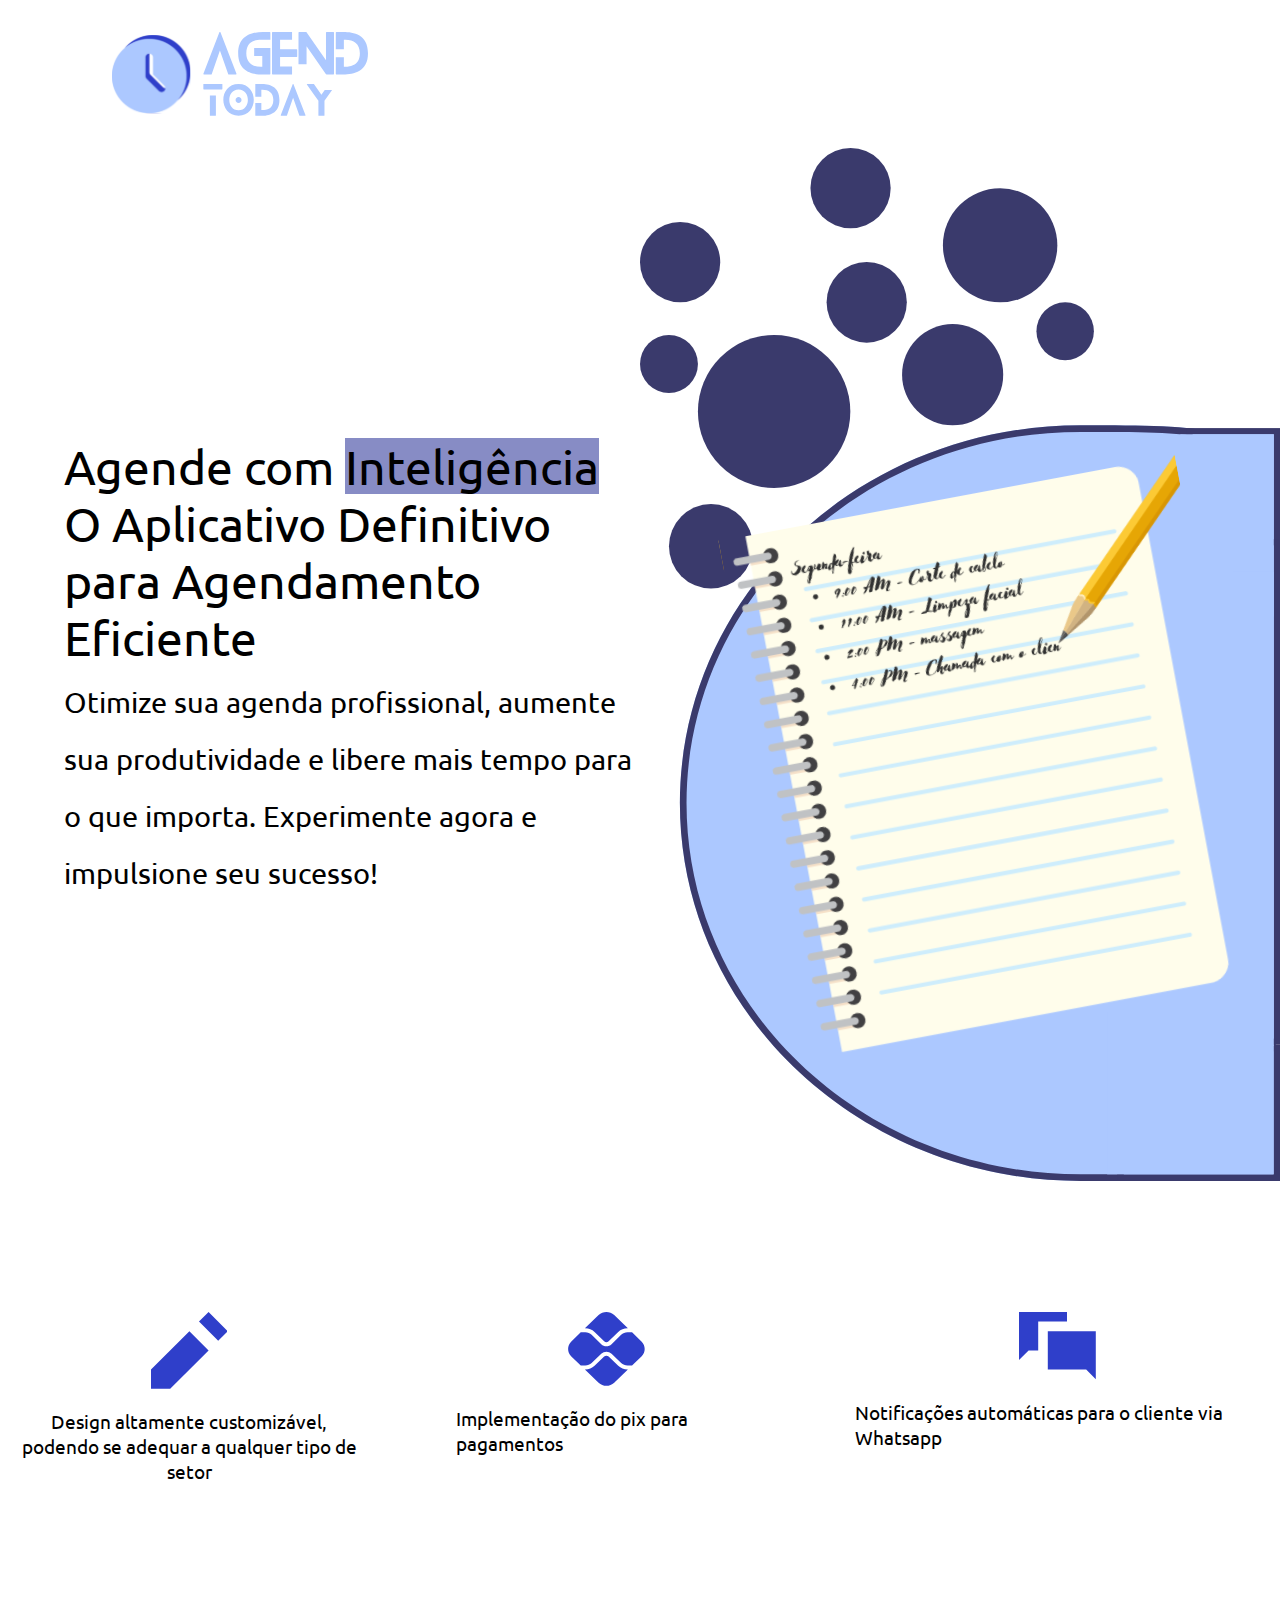
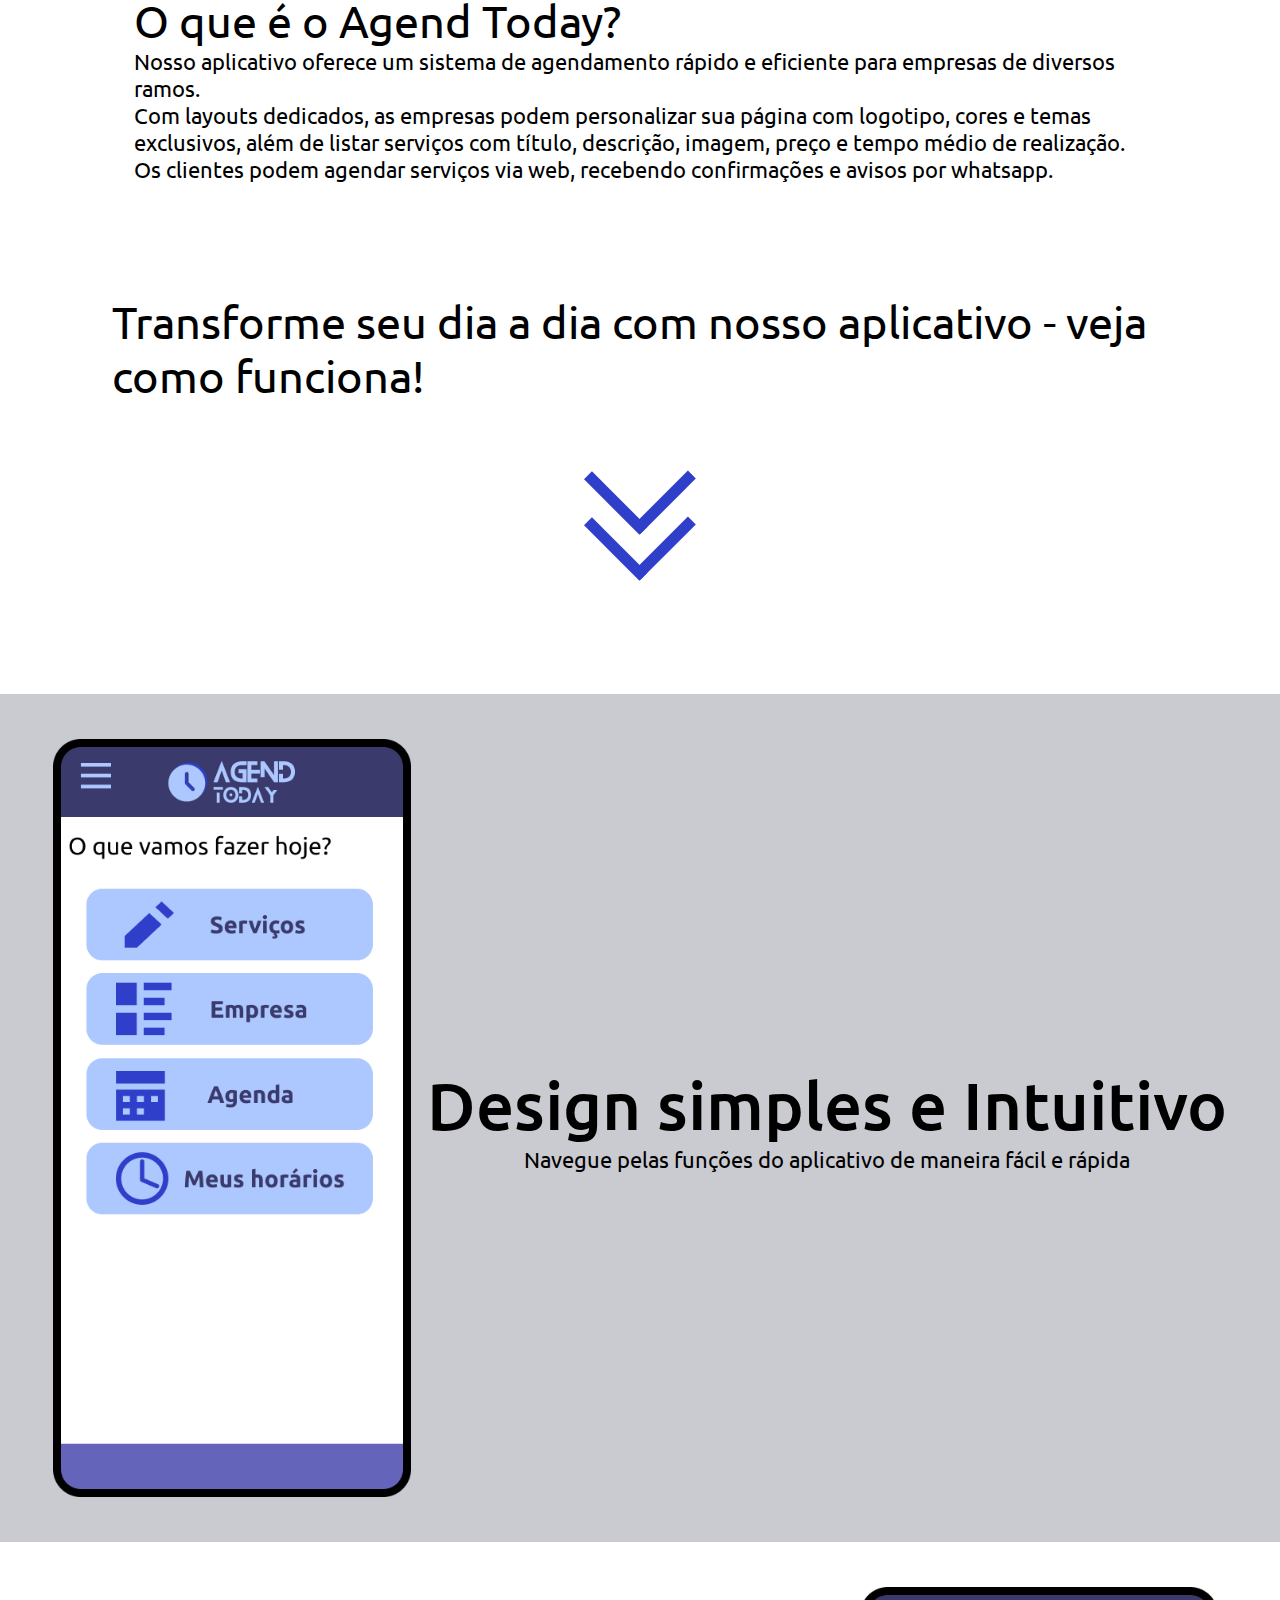
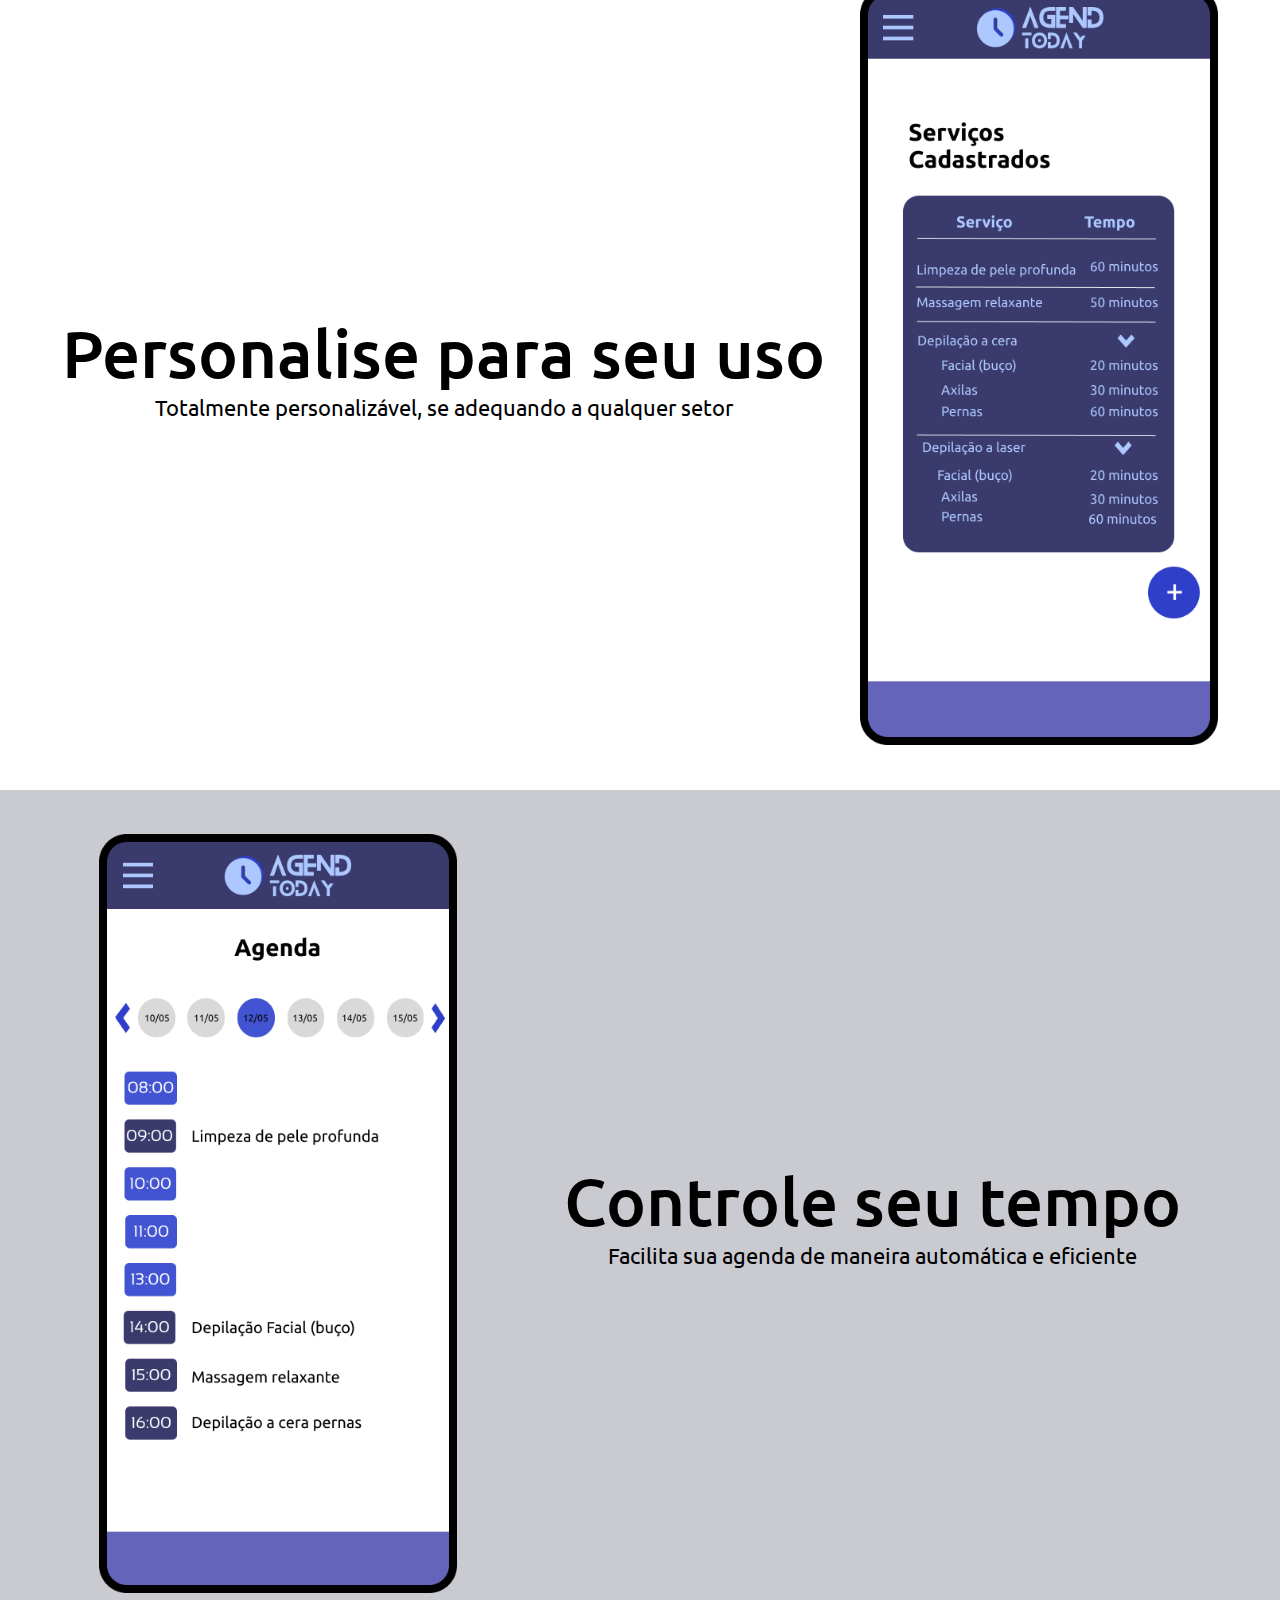
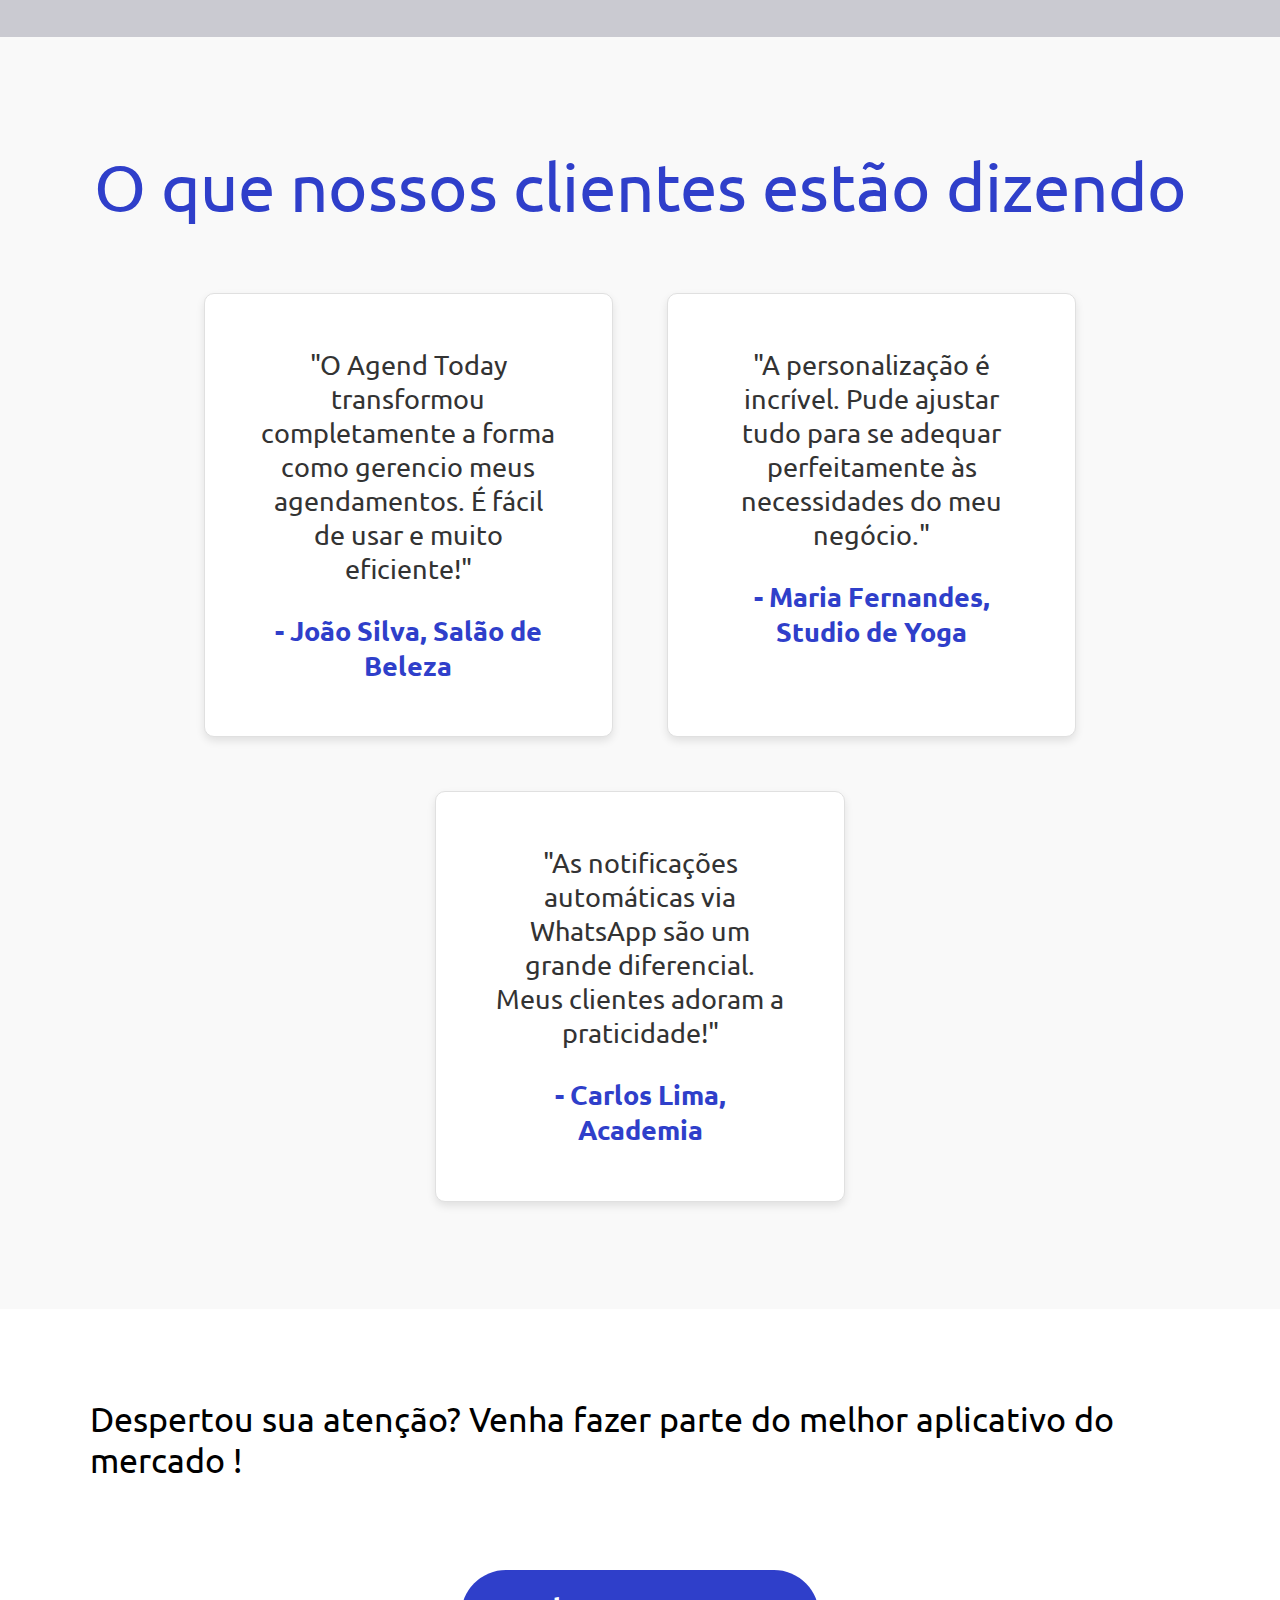
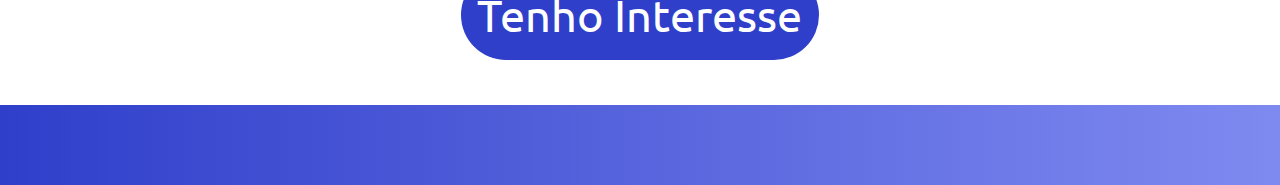
<file: index.html>
<!DOCTYPE html>
<html lang="en">

<head>
    <meta charset="UTF-8">
    <meta name="viewport" content="width=device-width, initial-scale=1.0">
    <title>Agend Today</title>
    <link rel="stylesheet" href="landing_page.css">
    <link rel="preconnect" href="https://fonts.googleapis.com">
    <link rel="preconnect" href="https://fonts.gstatic.com" crossorigin>
    <link
        href="https://fonts.googleapis.com/css2?family=Ubuntu:ital,wght@0,300;0,400;0,500;0,700;1,300;1,400;1,500;1,700&display=swap"
        rel="stylesheet">
    <link rel="icon" href="" type="Imagens/agentdotay.svg">

</head>

<body>
    <header>
        <img src="Imagens/agentdotay.svg" style="width: 16em;" class="logo">
        <nav class="navbar">
            <li>

            </li>
        </nav>
    </header>

        <section class="section1">
            <div class="div1">
                <h1>Agende com <mark>Inteligência</mark> <br>
                    O Aplicativo Definitivo para Agendamento Eficiente <span id="testoum"><br>Otimize sua agenda
                        profissional, aumente sua produtividade e libere mais tempo para o que importa.
                        Experimente agora e impulsione seu sucesso!</span></h1>
            </div>
            <div id="agenda">
                <img src="Imagens/Agendinha-2.svg" class="agendinha">
            </div>
        </section>

    <div class="icones">

        <article class="figuras">
            <svg width="4em" viewBox="0 0 160 160" fill="none" xmlns="http://www.w3.org/2000/svg">
                <path d="M120 0L100 20L140 60L160 40L120 0ZM80 40L0 120V160H40L120 80L80 40Z" fill="#2F3FCA" />
            </svg>
            <p id="testinho"><span >Design altamente customizável,</span><br> podendo se adequar a qualquer tipo de setor</p>
        </article>

        <article class="figuras">
            <svg width="4em" viewBox="0 0 158 152" fill="none" xmlns="http://www.w3.org/2000/svg">
                <path
                    d="M78.9998 0.0112305C73.1915 0.0112305 67.3827 2.1428 62.9627 6.4068L34.74 33.6334H35.5922C42.7889 33.6334 49.5287 36.3154 54.6287 41.2355L74.4067 60.3154C76.9567 62.7207 81.0429 62.7207 83.5929 60.3154L103.371 41.2355C108.471 36.3154 115.211 33.6334 122.407 33.6334H123.26L95.0369 6.4068C90.6169 2.1428 84.8081 0.0112305 78.9998 0.0112305ZM26.24 41.8334L6.86047 60.5289C-1.97953 69.0569 -1.97953 82.9431 6.86047 91.4711L26.24 110.167H35.5922C40.5222 110.167 45.1733 108.312 48.63 104.978L68.408 85.8977C74.2447 80.267 83.7549 80.267 89.5916 85.8977L109.37 104.978C112.826 108.312 117.477 110.167 122.407 110.167H131.76L151.139 91.4711C159.979 82.9431 159.979 69.0569 151.139 60.5289L131.76 41.8334H122.407C117.477 41.8334 112.826 43.6878 109.37 47.0224L89.5916 66.1024C86.7016 68.8904 82.8531 70.3198 78.9998 70.3198C75.1465 70.3198 71.298 68.8904 68.408 66.1024L48.63 47.0224C45.1733 43.6878 40.5222 41.8334 35.5922 41.8334H26.24ZM78.9998 89.8802C77.3423 89.8802 75.6817 90.482 74.4067 91.6847L54.6287 110.765C49.5287 115.685 42.7889 118.367 35.5922 118.367H34.74L62.9627 145.593C71.8027 154.121 86.1969 154.121 95.0369 145.593L123.26 118.367H122.407C115.211 118.367 108.471 115.685 103.371 110.765L83.5929 91.6847C82.3179 90.482 80.6573 89.8802 78.9998 89.8802Z"
                    fill="#2F3FCA" />
            </svg>
            <p>Implementação do pix para pagamentos</p>
        </article>

        <article class="figuras">
            <svg width="4em" viewBox="0 0 160 140" fill="none" xmlns="http://www.w3.org/2000/svg">
                <path d="M0 0V100L20 80H40V20H100V0H0ZM60 40V120H140L160 140V40H60Z" fill="#2F3FCA" />
            </svg>

            <p>Notificações automáticas para o cliente via Whatsapp</p>
        </article>

    </div>
    <div id="final">
    <div class="div2">
        <h1>O que é o Agend Today?</h1>
        <p>Nosso aplicativo oferece um sistema de agendamento rápido e eficiente para empresas de diversos ramos. <br> Com layouts dedicados, as empresas podem personalizar sua página com logotipo, cores e temas exclusivos, além de listar serviços com título, descrição, imagem, preço e tempo médio de realização. Os clientes podem agendar serviços via web, recebendo confirmações e avisos por whatsapp.</p>
    </div>
    <div class="prints">
    <div class="Titulo_prints">

        <h1>Transforme seu dia a dia com nosso aplicativo - veja como funciona!</h1>
        <svg width="5em" height="5em" viewBox="0 0 100 99" fill="none" xmlns="http://www.w3.org/2000/svg">
            <rect x="7.07129" y="0.715332" width="70" height="10" transform="rotate(45 7.07129 0.715332)" fill="#2F3FCA"/>
            <rect x="43.2842" y="49.4976" width="70" height="10" transform="rotate(-45 43.2842 49.4976)" fill="#2F3FCA"/>
            <rect x="7.07129" y="41.7153" width="70" height="10" transform="rotate(45 7.07129 41.7153)" fill="#2F3FCA"/>
            <rect x="43.2842" y="90.4976" width="70" height="10" transform="rotate(-45 43.2842 90.4976)" fill="#2F3FCA"/>
            </svg>
    </div>


        <div class="item">
            <img src="Imagens/Menu inicial.png">
            <div class="texto_print">
            <h1> Design simples e Intuitivo </h1>
            <p>Navegue pelas funções do aplicativo de maneira fácil e rápida</p>
            </div>
        </div>

        <div class="item2">
            <div class="texto_print">
            <h1> Personalise para seu uso </h1>
            <p>Totalmente personalizável, se adequando a qualquer setor</p>
            </div>
            <img src="Imagens/Serviços cadastrados.png">
        </div>

        <div class="item">
            <img src="Imagens/Meus Horarios.png">
            <div class="texto_print">
            <h1> Controle seu tempo </h1>
            <p>Facilita sua agenda de maneira automática e eficiente</p>
            </div>
        </div>

    </div>

    <section class="customer-reviews">
        <h1>O que nossos clientes estão dizendo</h1>
        <div class="review-cards">
            <div class="review-card">
                <p>"O Agend Today transformou completamente a forma como gerencio meus agendamentos. É fácil de usar e muito eficiente!"</p>
                <span>- João Silva, Salão de Beleza</span>
            </div>
            <div class="review-card">
                <p>"A personalização é incrível. Pude ajustar tudo para se adequar perfeitamente às necessidades do meu negócio."</p>
                <span>- Maria Fernandes, Studio de Yoga</span>
            </div>
            <div class="review-card">
                <p>"As notificações automáticas via WhatsApp são um grande diferencial. Meus clientes adoram a praticidade!"</p>
                <span>- Carlos Lima, Academia</span>
            </div>
        </div>
    </section>

    <div class="div_final">
        <h2 style="margin: 3% 0% 3% 0%;">Despertou sua atenção? Venha fazer parte do melhor aplicativo do mercado !</h2>
    </div>
    <div id="butao">
    <button class="botaofinal">Tenho Interesse</button>
    </div>
    </div>
    <footer>
    </footer>
</body>

</html>
</file>
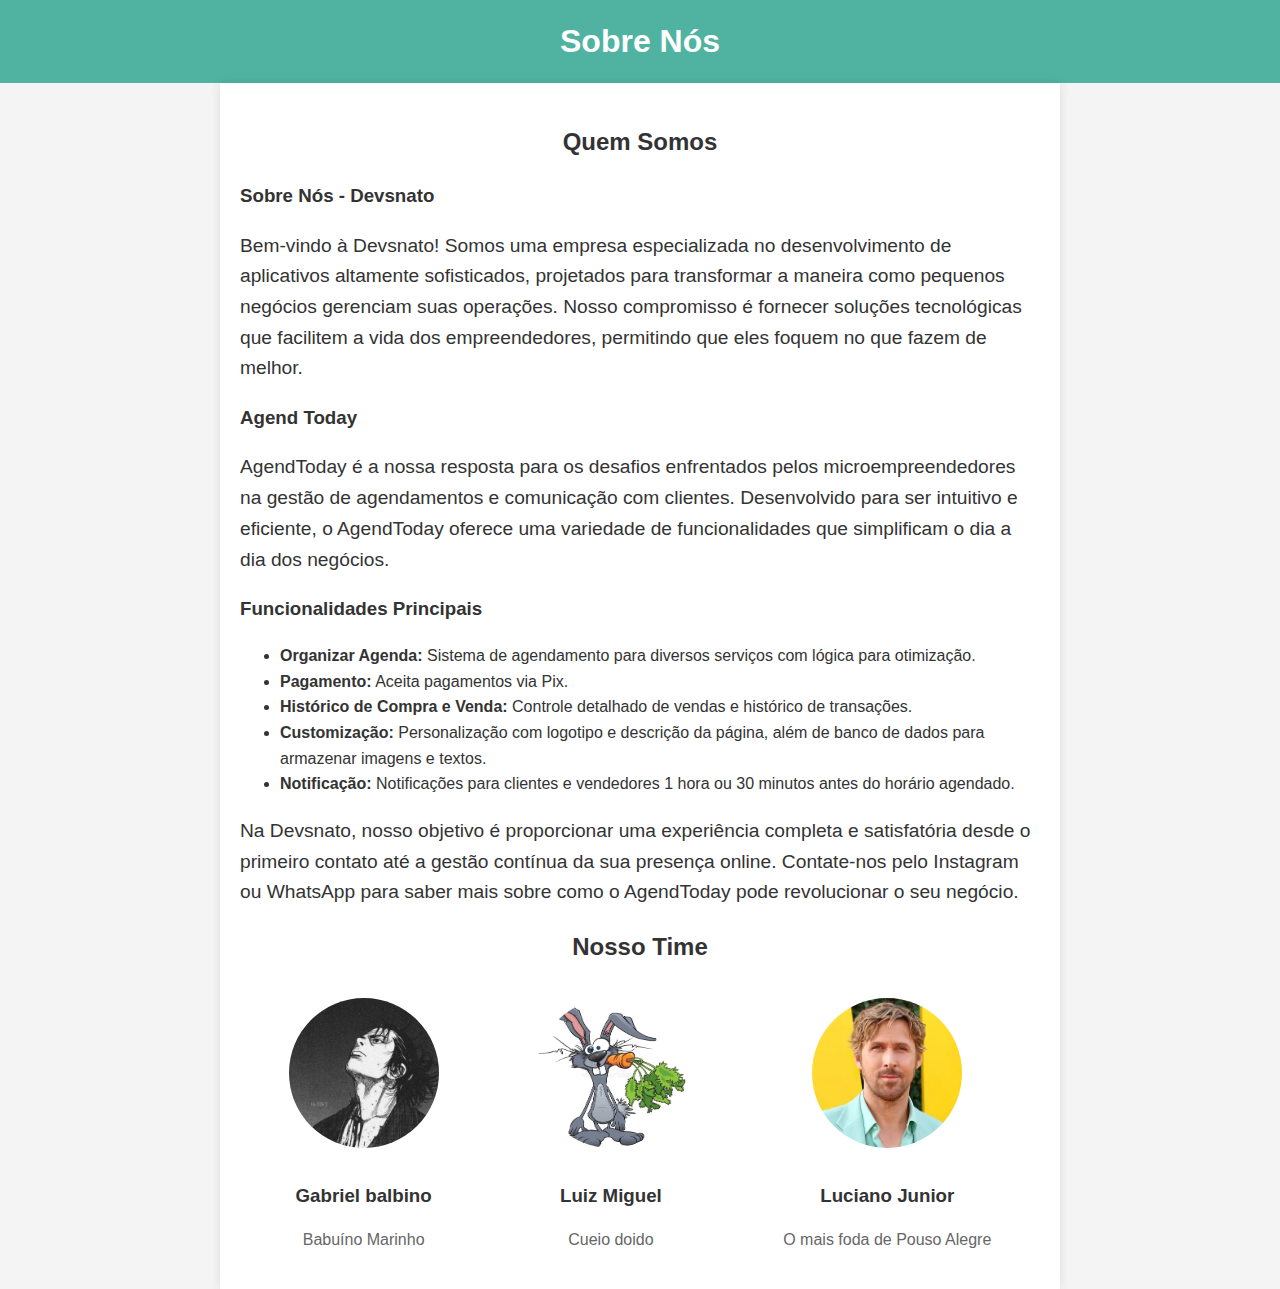
<file: teste.html>
<!DOCTYPE html>
<html lang="pt-br">
<head>
    <meta charset="UTF-8">
    <meta name="viewport" content="width=device-width, initial-scale=1.0">
    <title>Sobre Nós</title>
    <link rel="stylesheet" href="teste.css">
</head>
<body>
    <header>
        <h1>Sobre Nós</h1>
    </header>
    <main>
        <section class="intro">
            <h2>Quem Somos</h2>
            <section class="galvaobueno">
            <h3>Sobre Nós - Devsnato</h3>
            <p>Bem-vindo à Devsnato! Somos uma empresa especializada no desenvolvimento de aplicativos altamente sofisticados, 
                projetados para transformar a maneira como pequenos negócios gerenciam suas operações.
                 Nosso compromisso é fornecer soluções tecnológicas que facilitem a vida dos empreendedores, permitindo que eles foquem no que fazem de melhor.
            </p>
            <h3>Agend Today</h3>
            <p>AgendToday é a nossa resposta para os desafios enfrentados pelos microempreendedores na gestão de agendamentos e comunicação com clientes. 
                Desenvolvido para ser intuitivo e eficiente, o AgendToday oferece uma variedade de funcionalidades que simplificam o dia a dia dos negócios.</p>
                <h3>Funcionalidades Principais</h3>
                <ul>
                    <li>
                        <strong>Organizar Agenda:</strong> Sistema de agendamento para diversos serviços com lógica para otimização.
                    </li>
                    <li>
                        <strong>Pagamento:</strong> Aceita pagamentos via Pix.
                    </li>
                    <li>
                        <strong>Histórico de Compra e Venda:</strong> Controle detalhado de vendas e histórico de transações.
                    </li>
                    <li>
                        <strong>Customização:</strong> Personalização com logotipo e descrição da página, além de banco de dados para armazenar imagens e textos.
                    </li>
                    <li>
                        <strong>Notificação:</strong> Notificações para clientes e vendedores 1 hora ou 30 minutos antes do horário agendado.
                    </li>
                </ul>
                <p>Na Devsnato, nosso objetivo é proporcionar uma experiência completa e satisfatória desde o primeiro contato até a gestão contínua da sua presença online. Contate-nos pelo Instagram ou WhatsApp para saber mais sobre como o AgendToday pode revolucionar o seu negócio.</p>
        </section>
            <h2>Nosso Time</h2>
        </section>
        <section class="team">
            <div class="team-member">
                <img src="Imagens/babuino2.jpg" alt="Membro 1">
                <h3>Gabriel balbino</h3>
                <p>Babuíno Marinho</p>
            </div>
            <div class="team-member">
                <img src="Imagens/lm.webp" alt="Membro 3">
                <h3>Luiz Miguel</h3>
                <p>Cueio doido</p>
            </div>
            <div class="team-member">
                <img src="Imagens/luciano.webp" alt="Membro 2">
                <h3>Luciano Junior</h3>
                <p>O mais foda de Pouso Alegre</p>
            </div>
        </section>
    </main>

</body>
</html>
</file>
<file: landing_page.css>
*{
    margin: 0px;
    padding: 0px;
    font-family: "Ubuntu", sans-serif;
    font-weight: 400;
    font-style: normal;
}
body {
    overflow: hidden;
    overflow-y: scroll; /* Permite a rolagem, mas esconde a barra */
}
body::-webkit-scrollbar {
    display: none; /* Esconde a barra de rolagem */
}
#butaocomeco{
    border-radius: 1em;
    font-size: 1em;
    padding: 0.5em;
    border-width: 1px;
    border: 1px solid #1818C8;
    border-color: #1818C8;
    font-weight: 700;
    background-color: transparent;
    color: #1818C8;
}
#butaocomeco:hover{
    background-color: #1818C8;
    border-color: white;
    border: 1px solid #1818C8;
    color: #ffff;
}
.div2{
    margin: 4em 6em;
}
@media (max-width: 768px) {
    body {
      font-size: 7px;
      padding: 0px;
    }
    .agendinha{
        width: 14em;
    }
    .texto_print p{
        font-size: 1.5em;
    }
}  
header{
    margin: 2em;
    display: flex;
    align-items: center;
    justify-content: space-between;
}
.logo{
    margin-left: 5em;
}

.navbar li{
    display: inline;
    margin: 0 15px;
}
.navbar a{
    font-weight: 700;
    font-size: 1.5em;
    margin: 2em;
    color: #1818C8;
    text-decoration: none;
}
.container {
    display: flex;
    justify-content: space-between;
}
.agendinha{
    width: 40em;
}
.right {
    justify-content: left;
}
.icones{
    display:flex;
    justify-content: center;
    gap: 3em;
    font-size: 1.2em;
    margin-top: 10%;
}
.section1{
    display: flex;
    align-items: center;
    justify-content: space-between;
}

.section1 h1{
    font-size: 3em;
}

#testoum{
    font-size: 0.6em;
}
.figuras{
    display: flex;
    align-items: center;
    flex-direction: column;
}
#testinho{
    text-align: center;
}
article p{
    margin: 20px;
}
.div1{
    margin-top: 8em;
    margin-bottom: 8em;
    margin-left: 4em;
    display: flex;
    flex-direction: column;
}
.botaofinal{
    width: 8em;
    height: 2em;
    border:0px;
    border-radius: 2em;
    background-color: #2F3FCA;
    color: white;
    font-size: 2em;
}
#butao{
    margin:2em;
    display: flex;
    justify-content: center;
}
.botaofinal:hover{
    background-color: #20297a;
}

footer{
    background-color: #2F3FCA;
    height: 5em;
    background-image: linear-gradient(to right, #2F3FCA, #7f8af0);
}
mark {
    background-color: #878cc5;
    color: black;
}
#final{
    font-size: 1.4em;
}
.Titulo_prints{
    margin: 5em;
    display: flex;
    flex-direction: column;
    justify-content: center;
    align-items: center;    /* Alinha horizontalmente no centro */
}
.item{
    background-color: #cacad1;
    padding: 2em;
    display: flex;
    align-items: center;    
    justify-content: space-around;
}
.item2{
    padding: 2em;
    display: flex;
    align-items: center;    
    justify-content: space-around;
}

.texto_print{
    display: flex;
    flex-direction: column;
    align-items: center;
}
.texto_print h1{
    font-size: 3em;
    font-weight: 500;
}
.Titulo_prints svg{
    margin-top: 3em;
    animation: moveUpDown 0.5s infinite alternate ease-in-out;
}
@keyframes moveUpDown {
    0% {
        transform: translateY(0);
    }
    100% {
        transform: translateY(-2em);
    }
}
.prints img{
    width: 16em;
}
.opinioes_cliente{
    background-color: #666;
}
.opiniao_cliente{
    background-color: #1818C8;
}
/* CSS for Customer Reviews Section */

.customer-reviews {
    background-color: #f9f9f9;
    padding: 4em 2em;
    text-align: center;
    font-size: 1.2em;
}

.customer-reviews h1 {
    font-size: 2.5em;
    margin-bottom: 1em;
    color: #2F3FCA;
}

.review-cards {
    display: flex;
    justify-content: center;
    gap: 2em;
    flex-wrap: wrap;
}

.review-card {
    background-color: #ffffff;
    border: 1px solid #e0e0e0;
    border-radius: 10px;
    padding: 2em;
    width: 300px;
    box-shadow: 0 4px 8px rgba(0, 0, 0, 0.1);
    transition: transform 0.3s;
}

.review-card:hover {
    transform: translateY(-10px);
}

.review-card p {
    font-size: 1em;
    color: #333333;
    margin-bottom: 1em;
}

.review-card span {
    font-weight: 700;
    color: #2F3FCA;
}
.div_final{
    margin: 4em;
}
</file>
<file: teste.css>
body {
    font-family: Arial, sans-serif;
    line-height: 1.6;
    margin: 0;
    padding: 0;
    background-color: #f4f4f4;
    color: #333;
}

header {
    background: #50b3a2;
    color: white;
    padding: 1em 0;
    text-align: center;
}

header h1 {
    margin: 0;
}

main {
    padding: 20px;
    max-width: 800px;
    margin: 0 auto;
    background: white;
    box-shadow: 0 0 10px rgba(0,0,0,0.1);
}

.intro {
    text-align: center;
}

.intro p {
    font-size: 1.2em;
}

.team {
    margin-top: 2em;
    display: flex;
    justify-content: space-around;
}

.team-member {
    text-align: center;
}

.team-member img {
    width: 150px;
    height: 150px;
    border-radius: 50%;
    margin-bottom: 1em;
}

.team-member h3 {
    margin: 0.5em 0 0.2em;
}

.team-member p {
    font-size: 1em;
    color: #666;
}

footer {
    background: #333;
    color: white;
    text-align: center;
    padding: 1em 0;
    position: absolute;
    bottom: 0;
    width: 100%;
}

footer p {
    margin: 0;
}
.galvaobueno {
    text-align: left;
}
</file>
